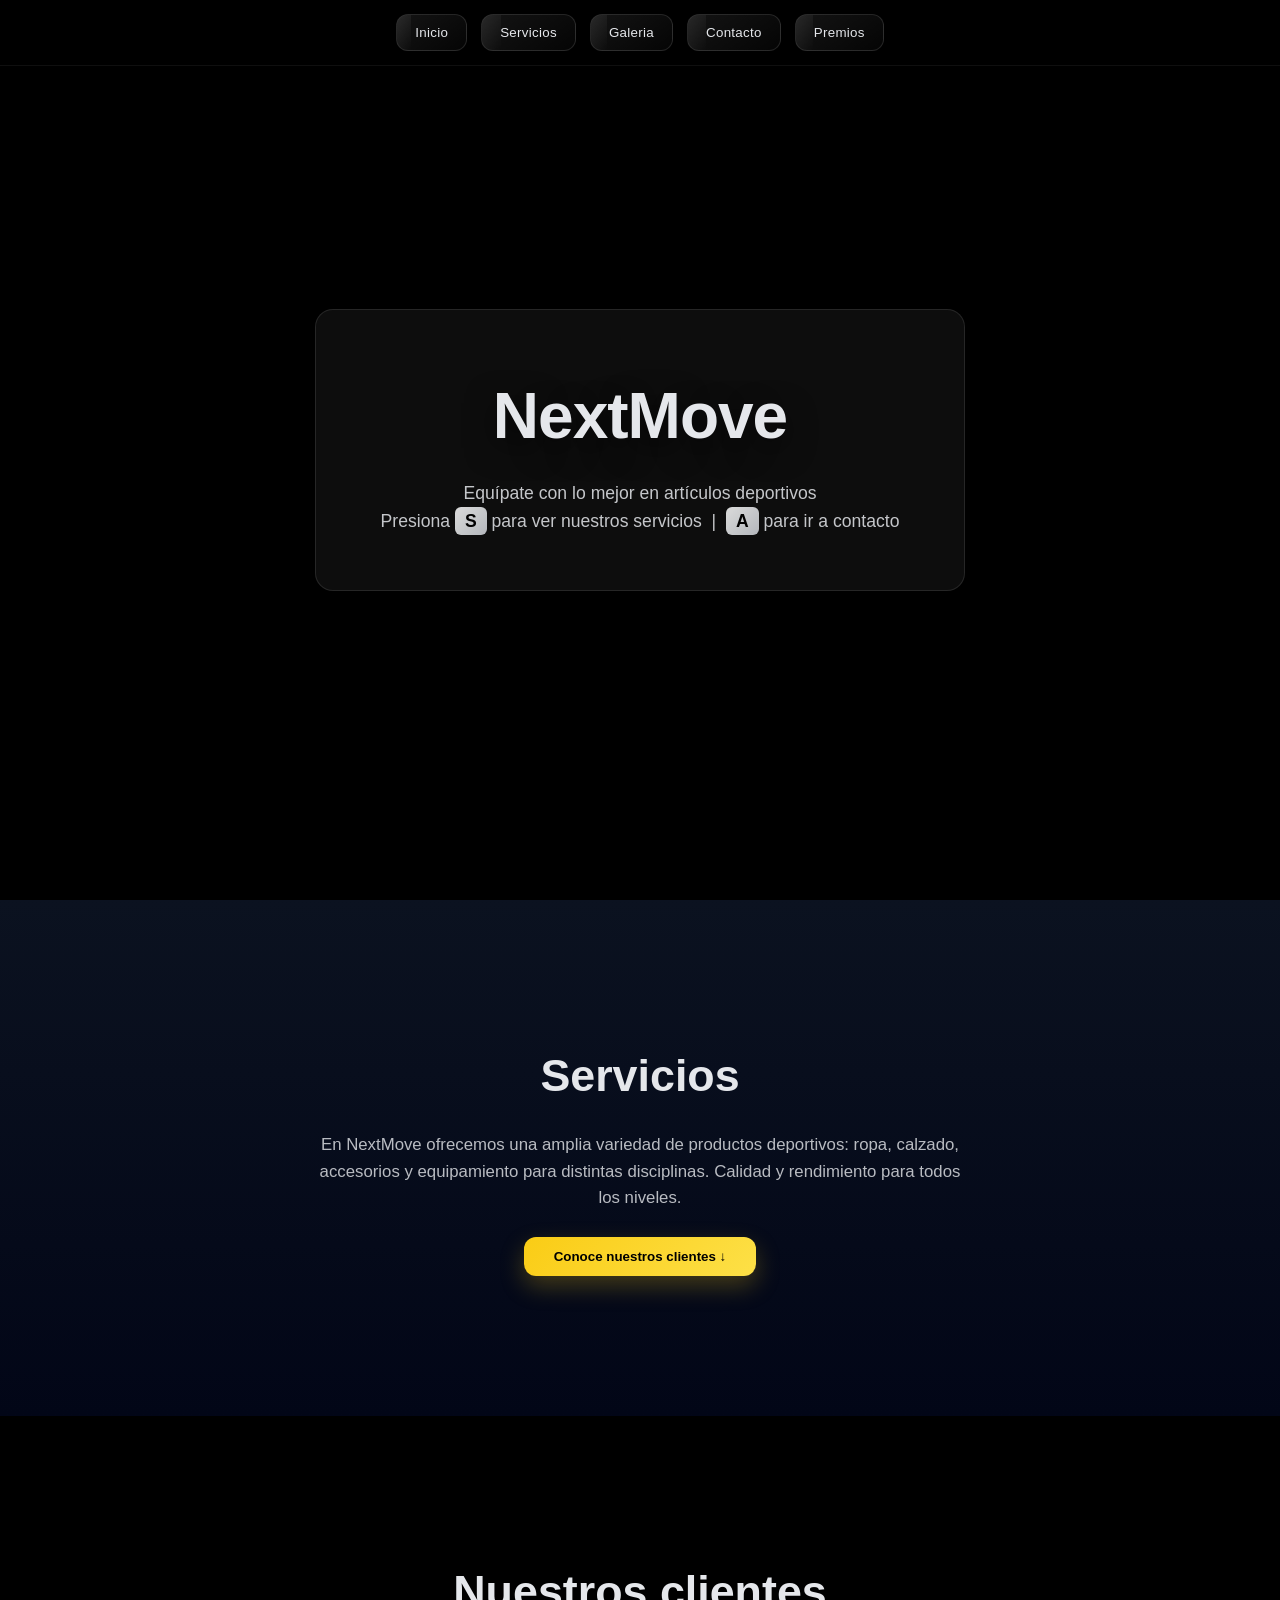
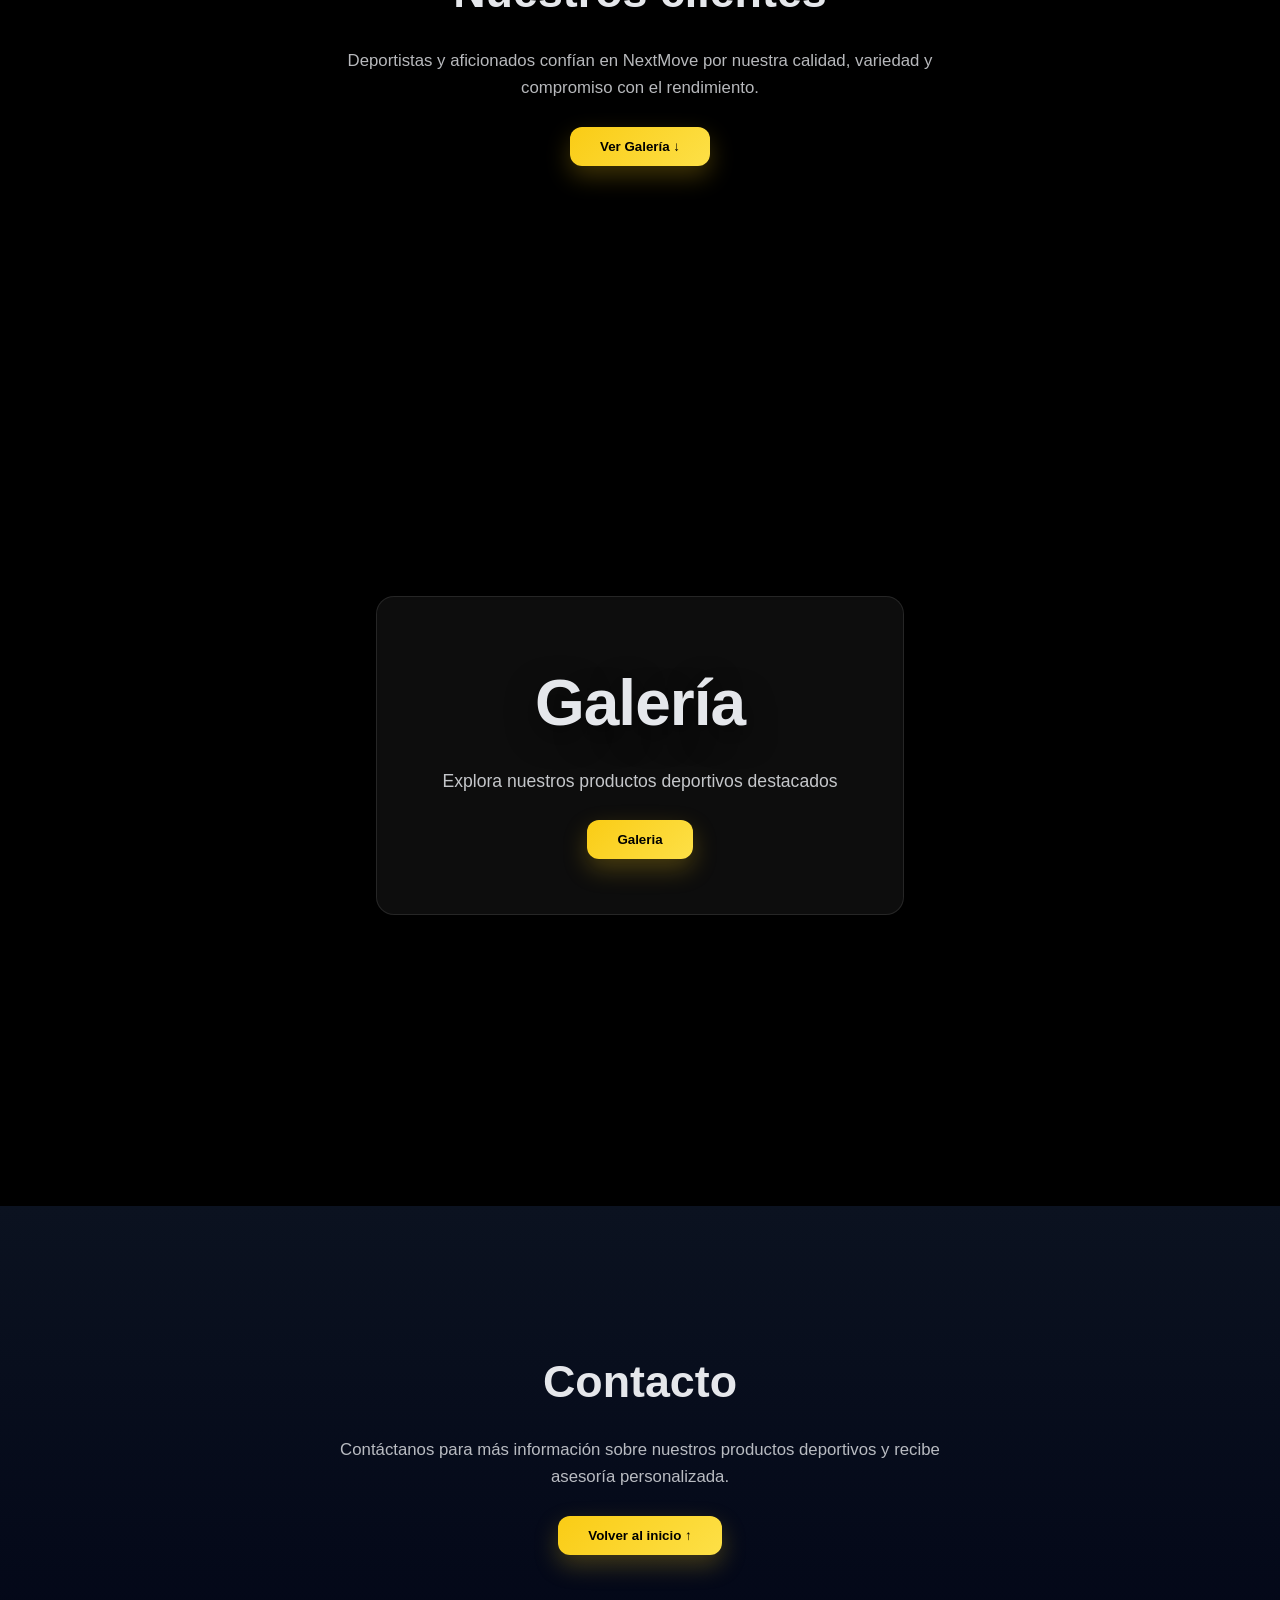
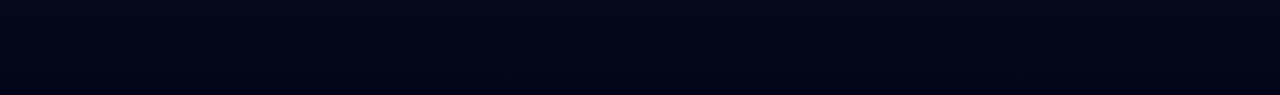
<file: index.html>
<html lang="es"> <head> <meta charset="UTF-8"> <meta name="viewport" content="width=device-width, initial-scale=1.0"> <title>NextMove | Tienda Deportiva</title> </head> <link rel="stylesheet" href="css/styles.css"> <body> <nav> <button onclick="irA('inicio')">Inicio</button> <button onclick="irA('sobre-nosotros')">Servicios</button> <button onclick="window.location.href='galeria.html';" >Galeria</button> <button onclick="irA('contacto')">Contacto</button> <button onclick="window.location.href='juego.html';" >Premios</button> </nav> <!-- SECCIÓN 1 --> <section class="parallax" id="inicio"> <div class="parallax-texto"> <h1>NextMove</h1> <p>Equípate con lo mejor en artículos deportivos</p> <p class="hint-teclado"> Presiona <span class="tecla">S</span> para ver nuestros servicios &nbsp;|&nbsp; <span class="tecla">A</span> para ir a contacto </p> </div> </section> <!-- SECCIÓN 2 --> <section class="seccion-contenido" id="sobre-nosotros"> <h2>Servicios</h2> <p> En NextMove ofrecemos una amplia variedad de productos deportivos: ropa, calzado, accesorios y equipamiento para distintas disciplinas. Calidad y rendimiento para todos los niveles. </p> <button class="boton-nav" onclick="irA('experiencias')"> Conoce nuestros clientes ↓ </button> </section> <!-- SECCIÓN CLIENTES --> <section class="seccion-contenido scroll" id="experiencias"> <h2>Nuestros clientes</h2> <p> Deportistas y aficionados confían en NextMove por nuestra calidad, variedad y compromiso con el rendimiento. </p> <button class="boton-nav" onclick="irA('segunda')"> Ver Galería ↓ </button> </section> <!-- SECCIÓN 3 --> <section class="parallax" id="segunda"> <div class="parallax-texto"> <h1>Galería</h1> <p>Explora nuestros productos deportivos destacados</p> <button class="boton-nav" onclick="window.location.href='galeria.html';" >Galeria</button> </div> </section> <!-- SECCIÓN 4 --> <section class="seccion-contenido" id="contacto"> <h2>Contacto</h2> <p> Contáctanos para más información sobre nuestros productos deportivos y recibe asesoría personalizada. </p> <button class="boton-nav" onclick="irA('inicio')"> Volver al inicio ↑ </button> </section> <script src="js/index.js"></script> </body> </html>
</file>
<file: css/styles.css>
/* RESET */
* {
  margin: 0;
  padding: 0;
  box-sizing: border-box;
}

/* BASE */
body {
  font-family: 'Poppins', sans-serif;
  background: radial-gradient(circle at top, #000000, #000000);
  color: #e5e7eb;
  overflow-x: hidden;
  line-height: 1.6;
}

/* NAVBAR PREMIUM */
nav {
  position: fixed;
  top: 0;
  width: 100%;
  display: flex;
  justify-content: center;
  gap: 14px;
  padding: 14px 20px;
  background: rgb(0, 0, 0);
  backdrop-filter: blur(16px);
  -webkit-backdrop-filter: blur(16px);
  z-index: 999;
  border-bottom: 1px solid rgba(255,255,255,0.06);
}

/* BOTONES NAV PREMIUM */
nav button {
  background: linear-gradient(145deg, rgba(255,255,255,0.08), rgba(255,255,255,0.02));
  border: 1px solid rgba(255,255,255,0.12);
  color: #e5e7eb;
  padding: 10px 18px;
  border-radius: 12px;
  cursor: pointer;
  font-weight: 500;
  letter-spacing: 0.3px;
  transition: all 0.35s ease;
  position: relative;
  overflow: hidden;
}

/* brillo hover */
nav button::before {
  content: "";
  position: absolute;
  top: 0;
  left: -100%;
  width: 120%;
  height: 100%;
  background: linear-gradient(120deg, transparent, rgba(255,255,255,0.15), transparent);
  transition: 0.5s;
}

nav button:hover::before {
  left: 100%;
}

nav button:hover {
  background: linear-gradient(135deg, #facc15, #fbbf24);
  color: #000;
  transform: translateY(-2px);
  box-shadow: 0 10px 30px rgba(250,204,21,0.25);
}

/* SECCIONES */
section {
  position: relative;
  width: 100%;
}

/* PARALLAX MEJORADO */
.parallax {
  min-height: 100vh;
  display: flex;
  align-items: center;
  justify-content: center;
  position: relative;
  background-size: cover;
  background-position: center;
  background-repeat: no-repeat;
  background-attachment: fixed;
  transform: translateZ(0);
}

/* OVERLAY MÁS CINEMÁTICO */
.parallax::before {
  content: "";
  position: absolute;
  inset: 0;
  background: radial-gradient(circle at center, rgba(0,0,0,0.55), rgba(0,0,0,0.85));
  z-index: 1;
}

/* CONTENIDO GLASS PREMIUM */
.parallax-texto {
  position: relative;
  z-index: 2;
  text-align: center;
  padding: 55px 65px;
  max-width: 760px;

  background: rgba(255,255,255,0.05);
  backdrop-filter: blur(18px);
  -webkit-backdrop-filter: blur(18px);
  border-radius: 18px;

  box-shadow: 0 25px 70px rgba(0,0,0,0.65);
  border: 1px solid rgba(255,255,255,0.1);
}

/* FONDOS MÁS PREMIUM */
#inicio {
  background-image: url("https://images.unsplash.com/photo-1517838277536-f5f99be501cd?w=1800");
}

#segunda {
  background-image: url("https://images.unsplash.com/photo-1558611848-73f7eb4001a1?w=1800");
}

/* TIPOGRAFÍA */
.parallax-texto h1 {
  font-size: 4rem;
  margin-bottom: 12px;
  letter-spacing: -1px;
  text-shadow: 0 10px 30px rgba(0,0,0,0.6);
}

.parallax-texto p {
  opacity: 0.85;
  font-size: 1.1rem;
}

/* BOTÓN PRINCIPAL PREMIUM */
.boton-nav {
  margin-top: 25px;
  padding: 12px 30px;
  background: linear-gradient(135deg, #facc15, #fde047);
  color: #000;
  border: none;
  border-radius: 12px;
  cursor: pointer;
  font-weight: 600;
  transition: all 0.3s ease;
  box-shadow: 0 10px 25px rgba(250,204,21,0.25);
}

.boton-nav:hover {
  transform: translateY(-4px) scale(1.04);
  box-shadow: 0 15px 40px rgba(250,204,21,0.35);
}

/* SECCIONES NORMALES */
.seccion-contenido {
  padding: 140px 20px;
  text-align: center;
  background: linear-gradient(180deg, #0b1220, #020617);
}

.seccion-contenido h2 {
  font-size: 2.8rem;
  margin-bottom: 20px;
}

.seccion-contenido p {
  max-width: 650px;
  margin: auto;
  opacity: 0.8;
  font-size: 1.05rem;
}

/* CARDS MÁS ELEGANTES */
.cards {
  display: flex;
  justify-content: center;
  gap: 25px;
  margin-top: 40px;
  flex-wrap: wrap;
}

.card {
  background: rgba(255,255,255,0.05);
  backdrop-filter: blur(10px);
  padding: 30px;
  border-radius: 16px;
  transition: 0.35s;
  min-width: 170px;
  border: 1px solid rgba(255,255,255,0.08);
  box-shadow: 0 15px 40px rgba(0,0,0,0.4);
}

.card:hover {
  background: #facc15;
  color: #000;
  transform: translateY(-10px) scale(1.05);
}

/* SECCIÓN CON IMAGEN */
.scroll {
  background-image: url("https://images.unsplash.com/photo-1546484959-f2f5c7c1c6c0?w=1800");
  background-size: cover;
  background-position: center;
}

.scroll::before {
  content: "";
  position: absolute;
  inset: 0;
  background: rgba(0,0,0,0.7);
}

.scroll * {
  position: relative;
  z-index: 2;
}

/* TECLAS */
.tecla {
  background: linear-gradient(135deg, #fff, #d1d5db);
  color: #000;
  padding: 4px 10px;
  border-radius: 6px;
  font-weight: bold;
}

/* RESPONSIVE */
@media (max-width: 768px) {
  .parallax {
    background-attachment: scroll;
  }

  .parallax-texto {
    padding: 30px;
  }

  .parallax-texto h1 {
    font-size: 2.4rem;
  }

  nav {
    flex-wrap: wrap;
  }
}
/* NUESTRA SECCIÓN CLIENTES - PREMIUM BACKGROUND */
#experiencias {
  background-image: url("https://images.unsplash.com/photo-1520975958225-8f5a6a9a8d0f?w=1800");
  background-size: cover;
  background-position: center;
  background-attachment: fixed;
  position: relative;
}

/* OSCURECER PARA QUE EL TEXTO SE LEA BIEN */
#experiencias::before {
  content: "";
  position: absolute;
  inset: 0;
  background: rgba(0,0,0,0.7);
  z-index: 1;
}

/* ASEGURA QUE EL TEXTO QUEDE ENCIMA */
#experiencias * {
  position: relative;
  z-index: 2;
}
</file>
